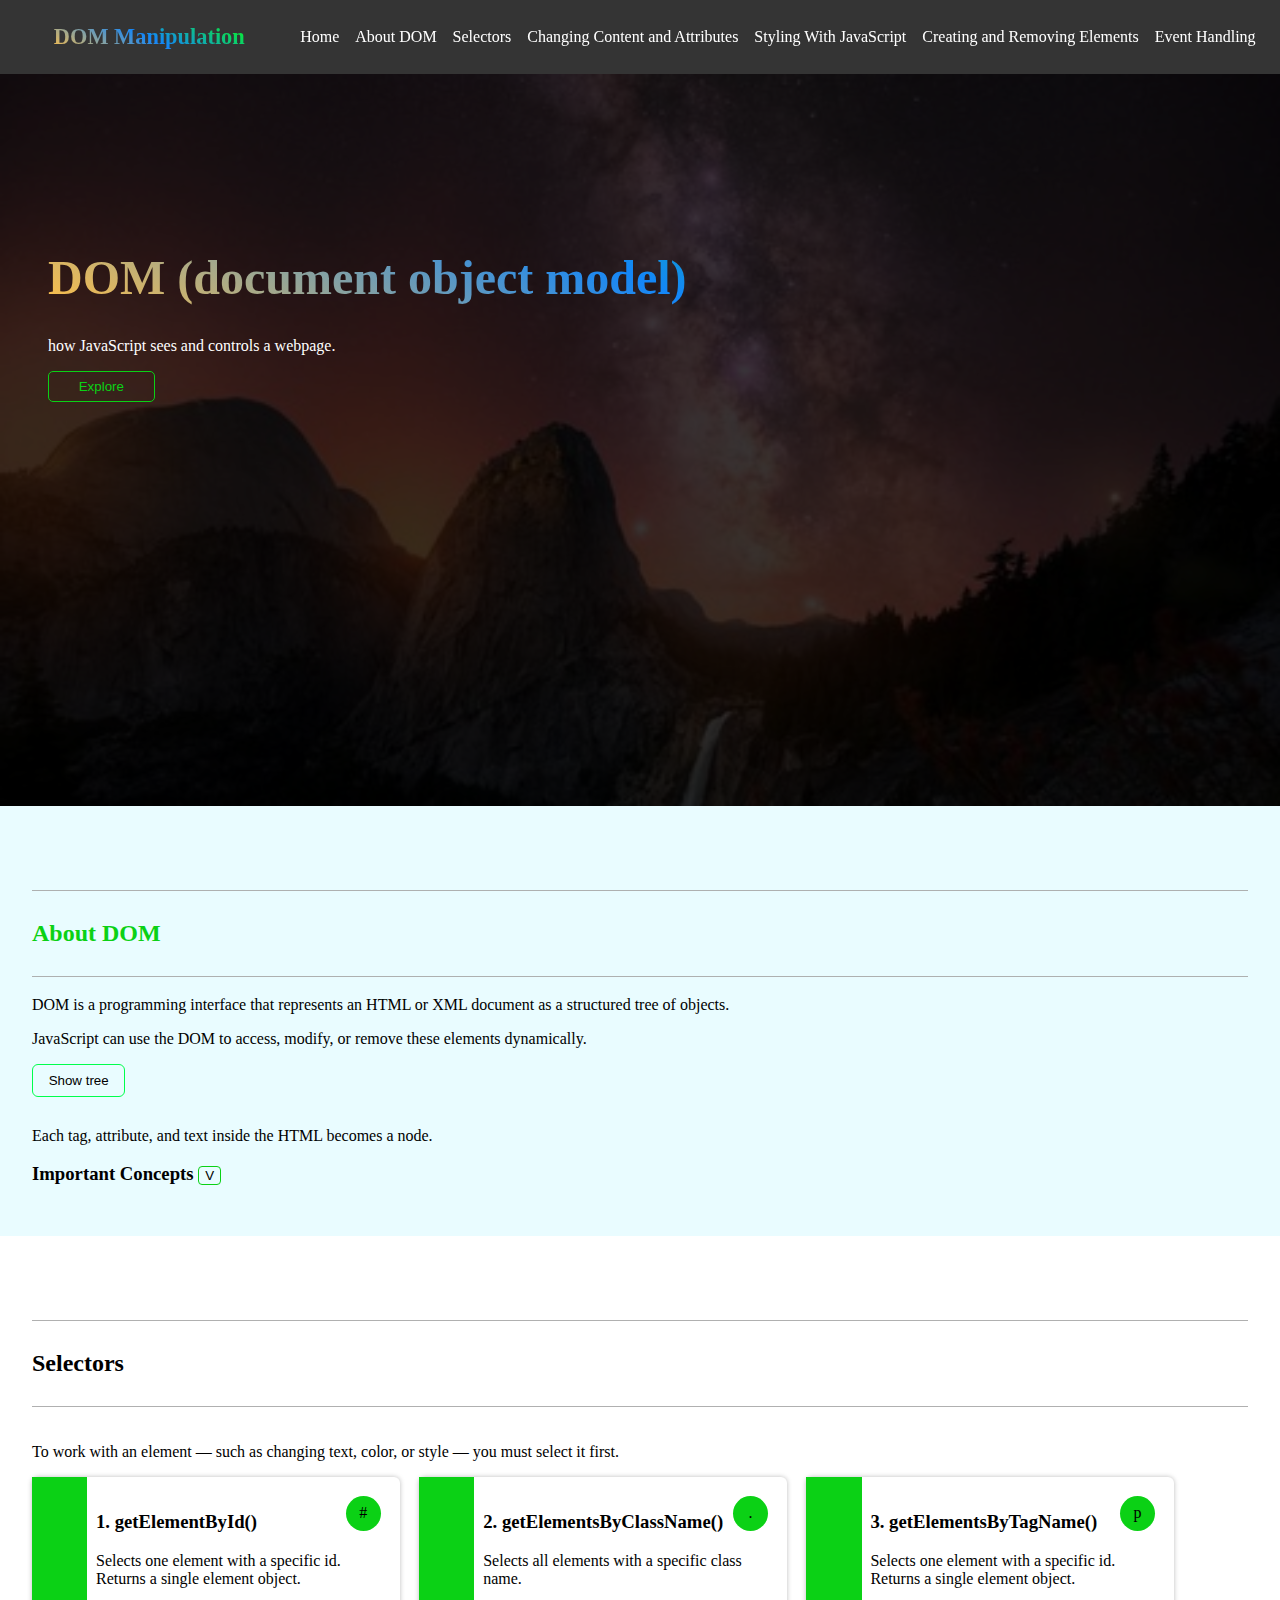
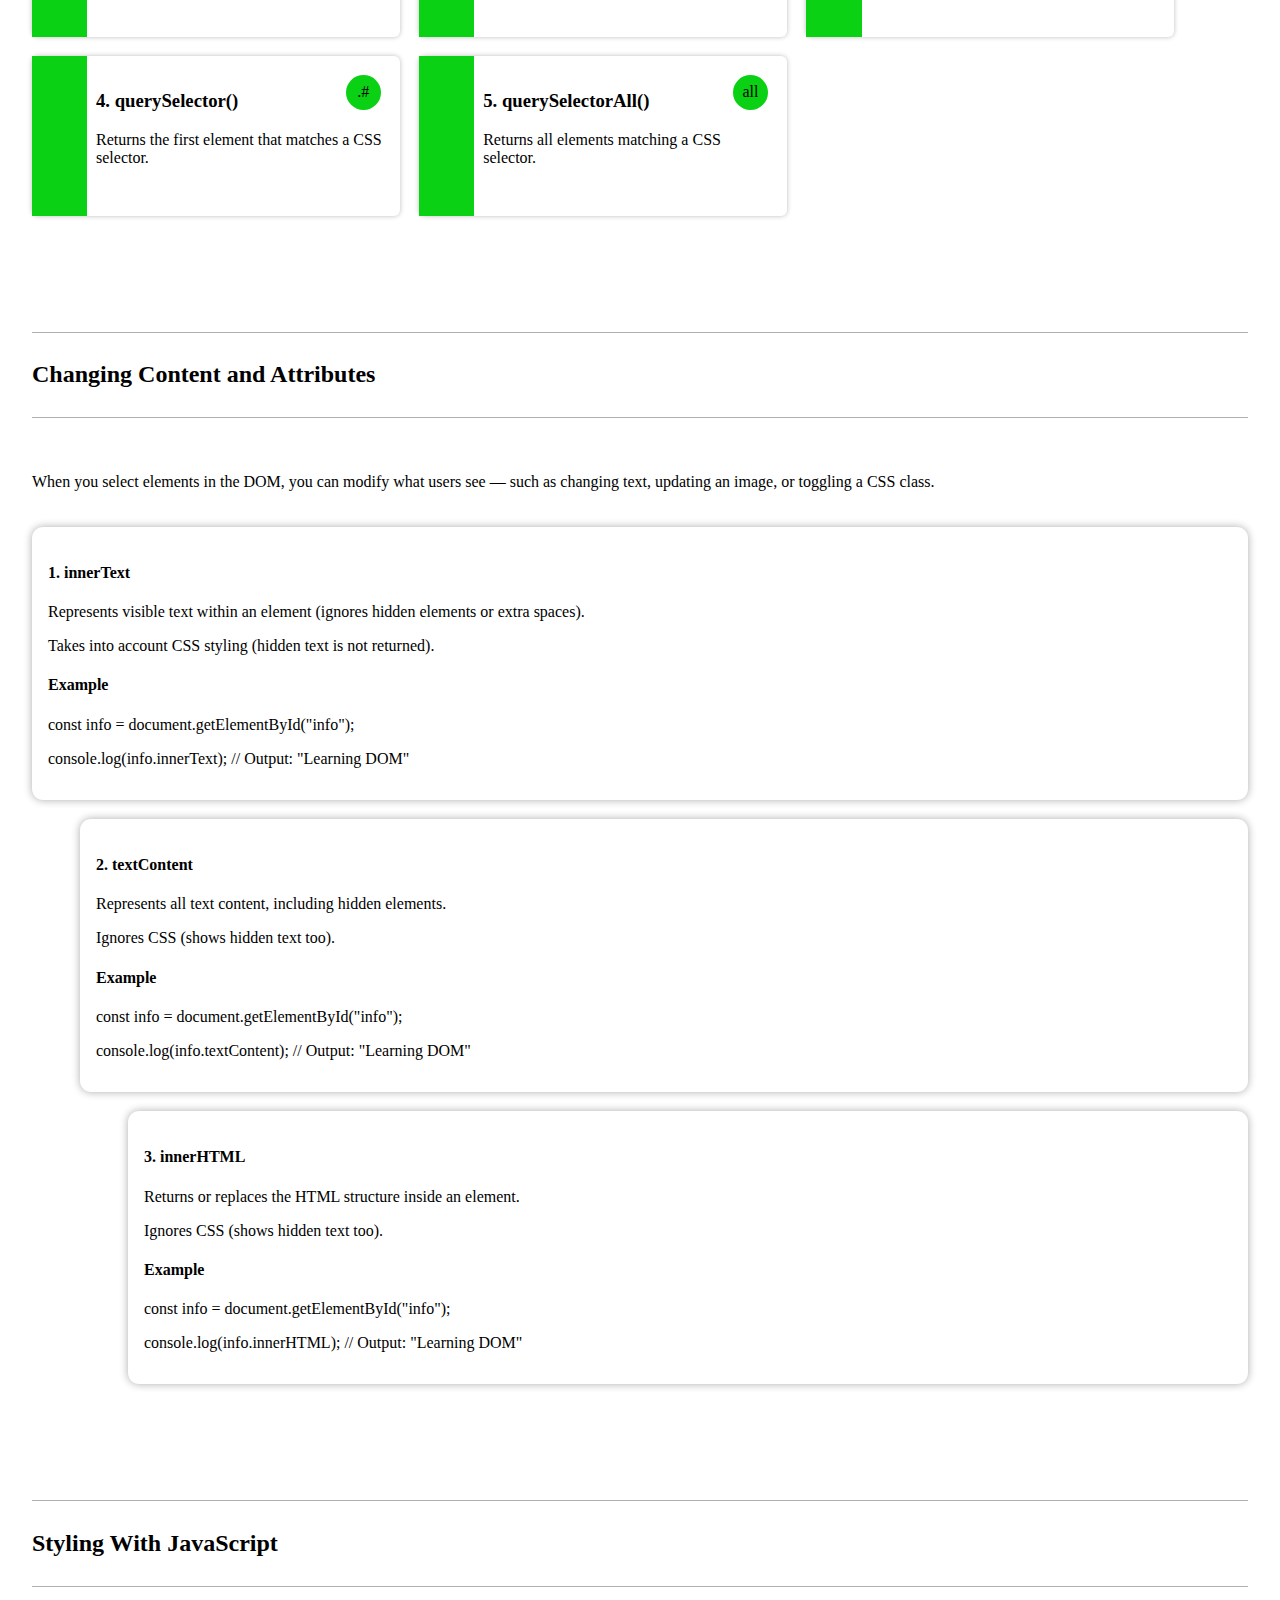
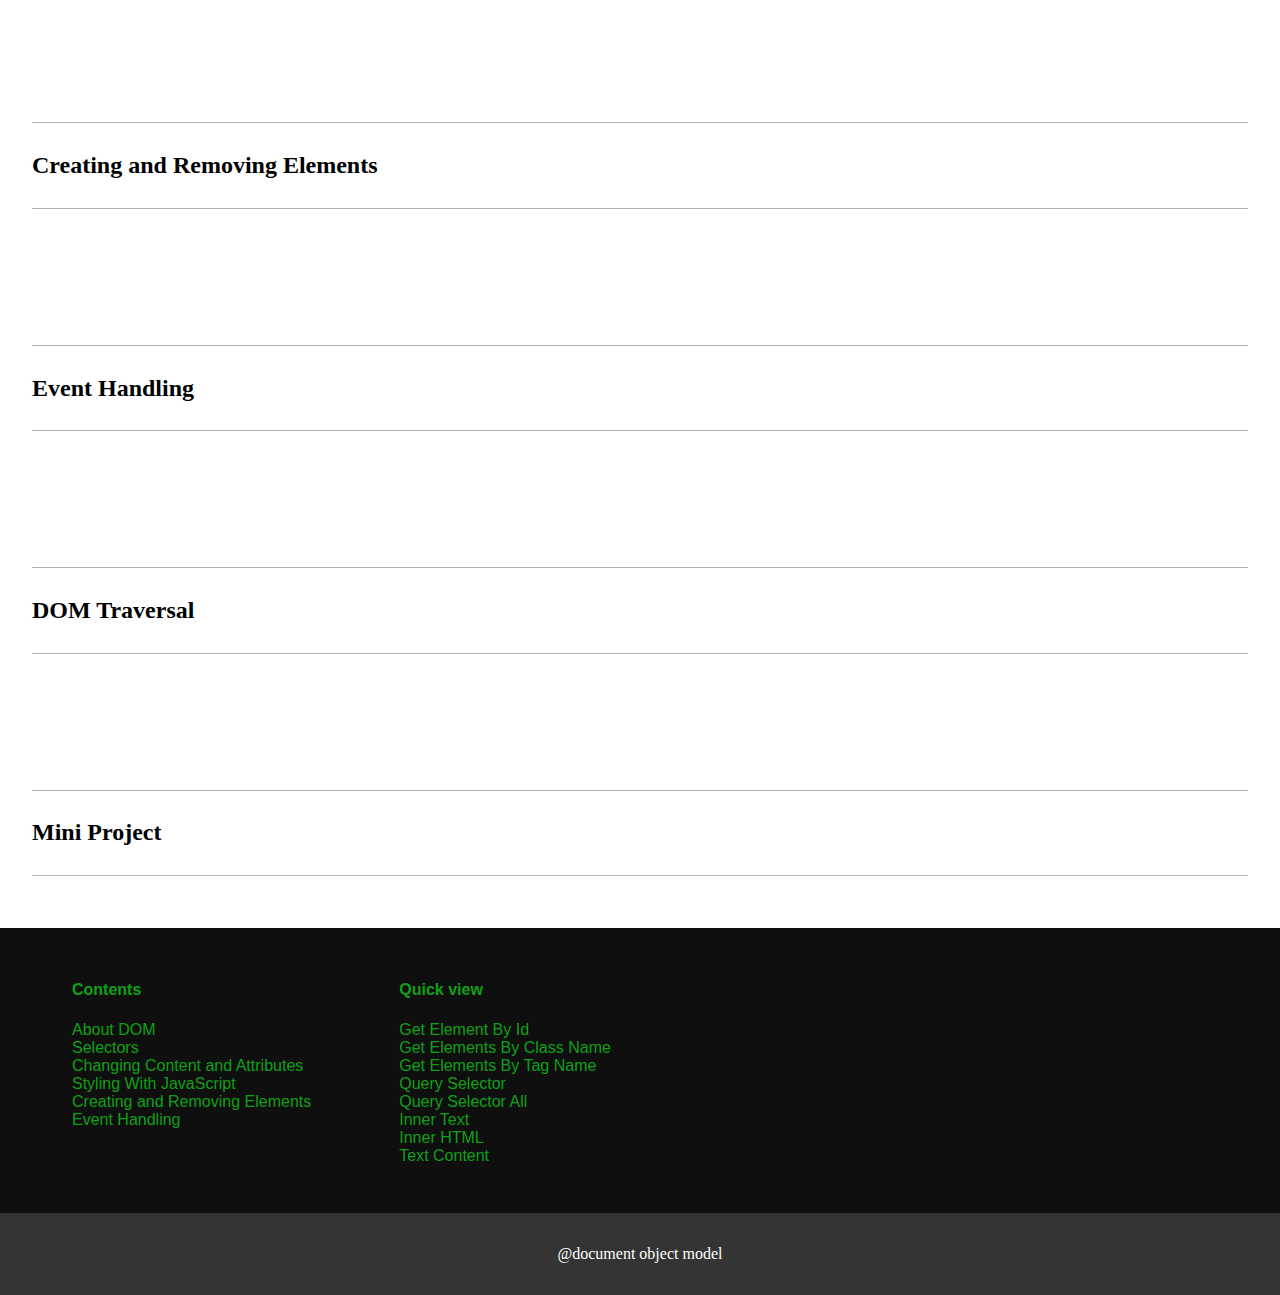
<file: new.html>
<!DOCTYPE html>
<html lang="en">
<head>
    <meta charset="UTF-8">
    <meta name="viewport" content="width=device-width, initial-scale=1.0">
    <title>DOM</title>
    <link href="new.css" rel="stylesheet">
</head>
<body>
        <nav class="nav">
            <h1><a href="#">DOM Manipulation</a></h1>
            <ul>
                <li><a href="#">Home</a></li>
                <li><a href="#about">About DOM</a></li>
                <li><a href="#selectors">Selectors</a></li>
                <li><a href="#changingContents">Changing Content and Attributes</a></li>
                <li><a href="#stylingWithJavaScript">Styling With JavaScript</a></li>
                <li><a href="#creatingRemovingElements">Creating and Removing Elements</a></li>
                <li><a href="#eventHandling">Event Handling</a></li>
            </ul>
        </nav>

        <div class="main">
            <div id="home">
                <h1>DOM (document object model)</h1>
                <p>how JavaScript sees and controls a webpage.</p>
                <button><a href="#about">Explore</a></button>
            </div>
            <div id="about">
                <div class="left">
                    <h2>About DOM</h2>
                    <p>DOM is a programming interface that represents
                        an HTML or XML document as a structured tree of objects.
                    </p>
                    <p>JavaScript can use the DOM to access, modify,
                        or remove these elements dynamically.
                   </p>
                   <button id="treeButton">Show tree</button>
                    <div class="tree" id="tree">
                        <p id="p1">Document</p>
                          <p id="p2">  └── html</p>
                               <p id="p3">  ├── head</p>
                                <p id="p4"> └── body</p>
                                  <p id="p5">    ├── h1</p>
                                     <p id="p6"> │    └── "Hello World"</p>
                                      <p id="p7">└── p</p>
                                       <p id="p8">    └── "This is a paragraph."</p>
                    </div>
                    <p>Each tag, attribute,
                         and text inside the HTML becomes a node.
                    </p>
                    <h3>Important Concepts <button id="bC">V</button></h3>
                    <div class="boxes">
                        <div class="concepts" id="window">
                            <h4>🔸 window Object</h4>
                            <p id="hiddenConcepts">Represents the browser window itself.</p>
                            <button id="more">More</button>
                        </div>
                        <div class="concepts" id="document">
                            <h4>🔸 document Object</h4>
                            <p id="hiddenDocuments">Represents the web page that is loaded inside the window.</p>
                            <button id="moreD">More</button>
                        </div>
                        <div class="concepts" id="node">
                            <h4>🔸 node</h4>
                            <p id="hiddenNode">A node is a single point in the DOM tree.</p>
                            <button id="moreN">More</button>
                        </div>
                    </div>
                </div>

            </div>
            <div id="selectors">
                <h2>Selectors</h2>
                <p>To work with an element — such as changing text, color, or style — you must select it first.</p>
                <div class="types">
                    <div class="selector" id="s1">
                        <h3>1. getElementById()</h3>
                        <p>Selects one element with a specific id.

                            Returns a single element object.</p>
                        <span> # </span>
                    </div>
                    <div class="selector" id="s2">
                        <h3>2. getElementsByClassName()</h3>
                        <p>Selects all elements with a specific class name.</p>
                            <span> . </span>
                        
                    </div>
                    <div class="selector" id="s3">
                        <h3>3. getElementsByTagName()</h3>
                        <p>Selects one element with a specific id.

                            Returns a single element object.</p>
                            <span> p </span>
                        
                    </div>
                    <div class="selector" id="s4">
                        <h3>4. querySelector()</h3>
                        <p>Returns the first element that matches a CSS selector.</p>
                            <span> .# </span>
                    
                    </div>
                    <div class="selector" id="s5">
                        <h3>5. querySelectorAll()</h3>
                        <p>Returns all elements matching a CSS selector.</p>
                        <span> all </span>

                    </div>
                </div>
            </div>
            <div id="changingContents">
                <h2>Changing Content and Attributes</h2>
                <p>When you select elements in the DOM, you can
                     modify what users see — such as changing text, 
                     updating an image, or toggling a CSS class.
                </p>
                <div id="innerText">
                    <div class="sec">
                        <h4> 1. innerText</h4>
                        <p>Represents visible text within 
                            an element (ignores hidden elements or extra spaces).
                        </p>
                        <p id="p2">Takes into account CSS styling (hidden text is not returned).</p>
                    </div>
                    <div class="hid">
                        <h4>Example</h4>
                        <p>const info = document.getElementById("info");</p>
                        <p>console.log(info.innerText);  // Output: "Learning DOM"</p>
                    </div>
                </div>
                <div id="textContent">
                    <div class="sec">
                        <h4>2. textContent</h4>
                        <p>Represents all text content, including hidden elements.</p>
                        <p>Ignores CSS (shows hidden text too).</p>
                    </div>
                    <div class="hid">
                        <h4>Example</h4>
                        <p>const info = document.getElementById("info");</p>
                        <p>console.log(info.textContent); // Output: "Learning DOM"</p>
                    </div>
                </div>
                <div id="innerHTML">
                    <div class="sec">
                         <h4>3. innerHTML</h4>
                        <p>Returns or replaces the HTML structure inside an element.</p>
                        <p>Ignores CSS (shows hidden text too).</p>
                    </div>
                    <div class="hid">
                        <h4>Example</h4>
                        <p>const info = document.getElementById("info");</p>
                        <p>console.log(info.innerHTML); // Output: "Learning DOM"</p>
                    </div>
                </div>
            </div>
            <div id="stylingWithJavaScript">
                <h2>Styling With JavaScript</h2>
            </div>
            <div id="creatingRemovingElements">
                <h2>Creating and Removing Elements</h2>
            </div>
            <div id="eventHandling">
                <h2>Event Handling</h2>
            </div>
            <div id="domTraversas">
                <h2>DOM Traversal</h2>
            </div>
            <div id="miniProject">
                <h2>Mini Project</h2>
            </div>
        </div>

        <footer>
            <div class="footer1">
                <ul>
                    <h4>Contents</h4>
                    <li><a href="#about">About DOM</a></li>
                    <li><a href="#selectors">Selectors</a></li>
                    <li><a href="#changingContents">Changing Content and Attributes</a></li>
                    <li><a href="#stylingWithJavaScript">Styling With JavaScript</a></li>
                    <li><a href="#creatingRemovingElements">Creating and Removing Elements</a></li>
                    <li><a href="#eventHandling">Event Handling</a></li>
                </ul>
            </div>
            <div class="footer2">
                <ul>
                    <h4>Quick view</h4>
                    <li><a href="#getElementById">Get Element By Id</a></li>
                    <li><a href="#getElementsByClassName">Get Elements By Class Name</a></li>
                    <li><a href="#getElementsByTagName">Get Elements By Tag Name</a></li>
                    <li><a href="#querySelector">Query Selector</a></li>
                    <li><a href="#querySelectorAll">Query Selector All</a></li>
                    <li><a href="#innerText">Inner Text</a></li>
                    <li><a href="#innerText">Inner HTML</a></li>
                    <li><a href="#textContent">Text Content</a></li>
                </ul>
            </div>
        </footer>
        <div class="bottomend">
            <p>@document object model</p>
        </div>
    
    <script src="index.js"></script>
</body>
</html>
</file>
<file: new.css>
body{
    margin: 0;
    padding: 0;
    box-sizing: border-box;
    position: relative;
}
button{
    cursor: pointer;
    border: 1px solid #0bd115;
    background: none;
    border-radius: .3em;    
}
nav{
    display: flex;
    padding: 1em;
    padding-left: 2em;
    background-color: #000000cb;
    flex-wrap: wrap;
    border: 1px solid #0000;
    position: relative;
    z-index: 10;
}
nav h1{
    font-size: 1.4rem;
    margin-left: 2em;
    background: linear-gradient(27deg, #fdbe49, rgb(19, 134, 248), rgb(7, 247, 27));
  -webkit-background-clip: text;
  -webkit-text-fill-color: transparent;
}
nav ul{
    display: flex;
    gap: 1em;
    margin: auto;
    background-color: #0000;
    border: 1px solid #0000;
}
ul li{
    list-style: none;

}
ul li a, h1 a, button a{
    text-decoration: none;
    color: white;
}

.main{
    align-items: center;
    justify-content: center;
    text-align: center;
}
#home{
    min-height: 60vh;
    padding: 3em;
    padding-top: 9em;
    background: url('./bg.jpg');
    background-position: center;
    background-repeat: no-repeat;
    background-size: cover;
    text-align: justify;
    position: relative;
    z-index: 0;
    color: white;
}
#home::after{
    content: '';
    position: absolute;
    top: 0;
    left: 0;
    width: 100%;
    height: 100%;
    background: #000000c7;
    z-index: -1;
}
#home h1{
    background: linear-gradient(27deg, #fdbe49, rgb(19, 134, 248), rgb(7, 247, 27));
  -webkit-background-clip: text;
  -webkit-text-fill-color: transparent;
  z-index: 1;
  font-size: 3rem;
}
#home p, #home button{
    z-index: 1;
}
#home button a{
    color: #0bd115;
}
#home button{
    border: 1px solid #0bd115;
    background: none;
    color: rgb(64, 201, 36);
    padding: .5em;
    border-radius: 5px;
    width: 8em;
    transition: all .5s ease-in-out;
}
#home button:hover{
    border: 1px solid #0bd115;
    background: #0bd115;
    color: rgb(255, 255, 255);
    padding: .5em;
    border-radius: 5px;
    width: 8em;
    scale: 1.1;
    cursor: pointer;
}
#home button:hover a{
    color: rgb(255, 255, 255);

}

#about {
    display: flex;
    flex-direction: column;
    flex-wrap: wrap;
    padding: 2em;
    padding-top: 4em;
    text-align: justify;
    background: #e9fcff;
}
#about section{
    
}
#about h2{
    padding-top: 1.2em;
    padding-bottom: 1.2em;
    border-top: 1px solid #a5a5a5e0;
    border-bottom: 1px solid #a5a5a5e0;
    color: #0bd115;
}

#treeButton {
    background: none;
    border: 1px solid rgb(0, 255, 76);
    padding: .6em;
    width: 7em;
    border-radius: 6px;
    margin-bottom: 1em;
    cursor: pointer;
}
.tree{
    width: 50%;
    background: #f3fcfbea;
    padding: 2em;
    transition: all .5s ease-in-out;
    box-shadow: 0px 0px -13px #919090b6;
    border-radius: .8em;
    display: none;
    
    cursor: pointer;
}
.tree #p2{
    padding-left: 1.5em;
}
#p3, #p4{
    padding-left: 4em;
}
#p7, #p5{
    padding-left: 6em;
}
#p6, #p8{
    padding-left: 8em;
}
.right{
    display: flex;
    flex-direction: column;
    flex-wrap: wrap;
}
.boxes{
    display: flex;
    flex-direction: row;
    flex-wrap: wrap;
    gap: 1em;
    height: 0em;
    overflow: hidden;
    transition: all 1.4s ease-in-out;
}
.concepts{
    width: 18em;
    border: none;
    padding: 1.5em;
    border-radius: 6px;
    cursor: pointer;
    transition: all .2s ease-in-out;
}
.concepts:hover{
    box-shadow: 0px 0px 8px #dfdede;
}
.boxes .concepts p{
    display: none;
}

#selectors{
    text-align: justify;
    padding: 2em;
    padding-top: 4em;
    display: flex;
    flex-direction: column;
    flex-wrap: wrap;
    background: #fff;
}
#selectors h2{
    padding-top: 1.2em;
    padding-bottom: 1.2em;
    border-top: 1px solid #a5a5a5e0;
    border-bottom: 1px solid #a5a5a5e0;
}
#selectors .types{
    display: flex;
    flex-direction: row;
    flex-wrap: wrap;
    gap: 1.2em;
}
.selector{
    width: 18em;
    height: 8em;
    box-shadow: 0 0 5px #bdbdbd;
    padding: 1em;
    padding-left: 4em;
    border-radius: 6px;
    position: relative;
    cursor: pointer;
    transition: all .3s ease-in-out;
    text-align: start;
    position: relative;
    z-index: 0;
}

.selector::after{
    content: '';
    position: absolute;
    top: 0;
    left: 0;
    width: 15%;
    height: 100%;
    background: #0bd115;
    z-index: -1;
}
.selector:hover, .selector:active{
    width: 24em;
    padding-left: 6.5em;
    background: #fffbf9;
}
.selector p{
    display: flex;
    flex-direction: row;
    flex-wrap: wrap;
    overflow: hidden;
}
.selector span{
    background: #0bd115;
    border-radius: 50%;
    padding: .5em;
    width: 1.2em;
    height: 1.2em;
    position: absolute;
    top: 1.2em;
    right: 1.2em;
    text-align: center;
}

#changingContents, #stylingWithJavaScript, #creatingRemovingElements, #eventHandling, #domTraversas, #miniProject{
    text-align: justify;
    padding: 2em;
    padding-top: 4em;
    display: flex;
    flex-direction: column;
    flex-wrap: wrap;
    background: #fff;
    gap: 1.2em;
}
#changingContents h2, #stylingWithJavaScript h2, #creatingRemovingElements h2, #eventHandling h2, #domTraversas h2, #miniProject h2{
    padding-top: 1.2em;
    padding-bottom: 1.2em;
    border-top: 1px solid #a5a5a5e0;
    border-bottom: 1px solid #a5a5a5e0;
}
#innerText, #textContent, #innerHTML{
    box-shadow: 0 0 8px #acacac;
    padding: 1em;
    border-radius: .7em;
    cursor: pointer;
    transition: all .4s ease-in-out;
}
#textContent{
    margin-left: 3em;
}
#innerHTML{
    margin-left: 6em;
}
footer {
    text-align: center;
    background: #0f0f0f;
    padding: 2em;
    color: #fff;
    display: flex;
    flex-direction: row;
    flex-wrap: wrap;
    gap: 3em;
}
.footer1, .footer2 {
    text-align: justify;
}
.footer1 ul, .footer1 ul li a, .footer2 ul, .footer2 ul li a{
    color: #10a017;
    font-weight: 200;
    font-family:'Arial Narrow', Arial, sans-serif;
}

.bottomend{
    text-align: center;
    background: #353434;
    color: white;
    padding: 1em;
}
</file>
